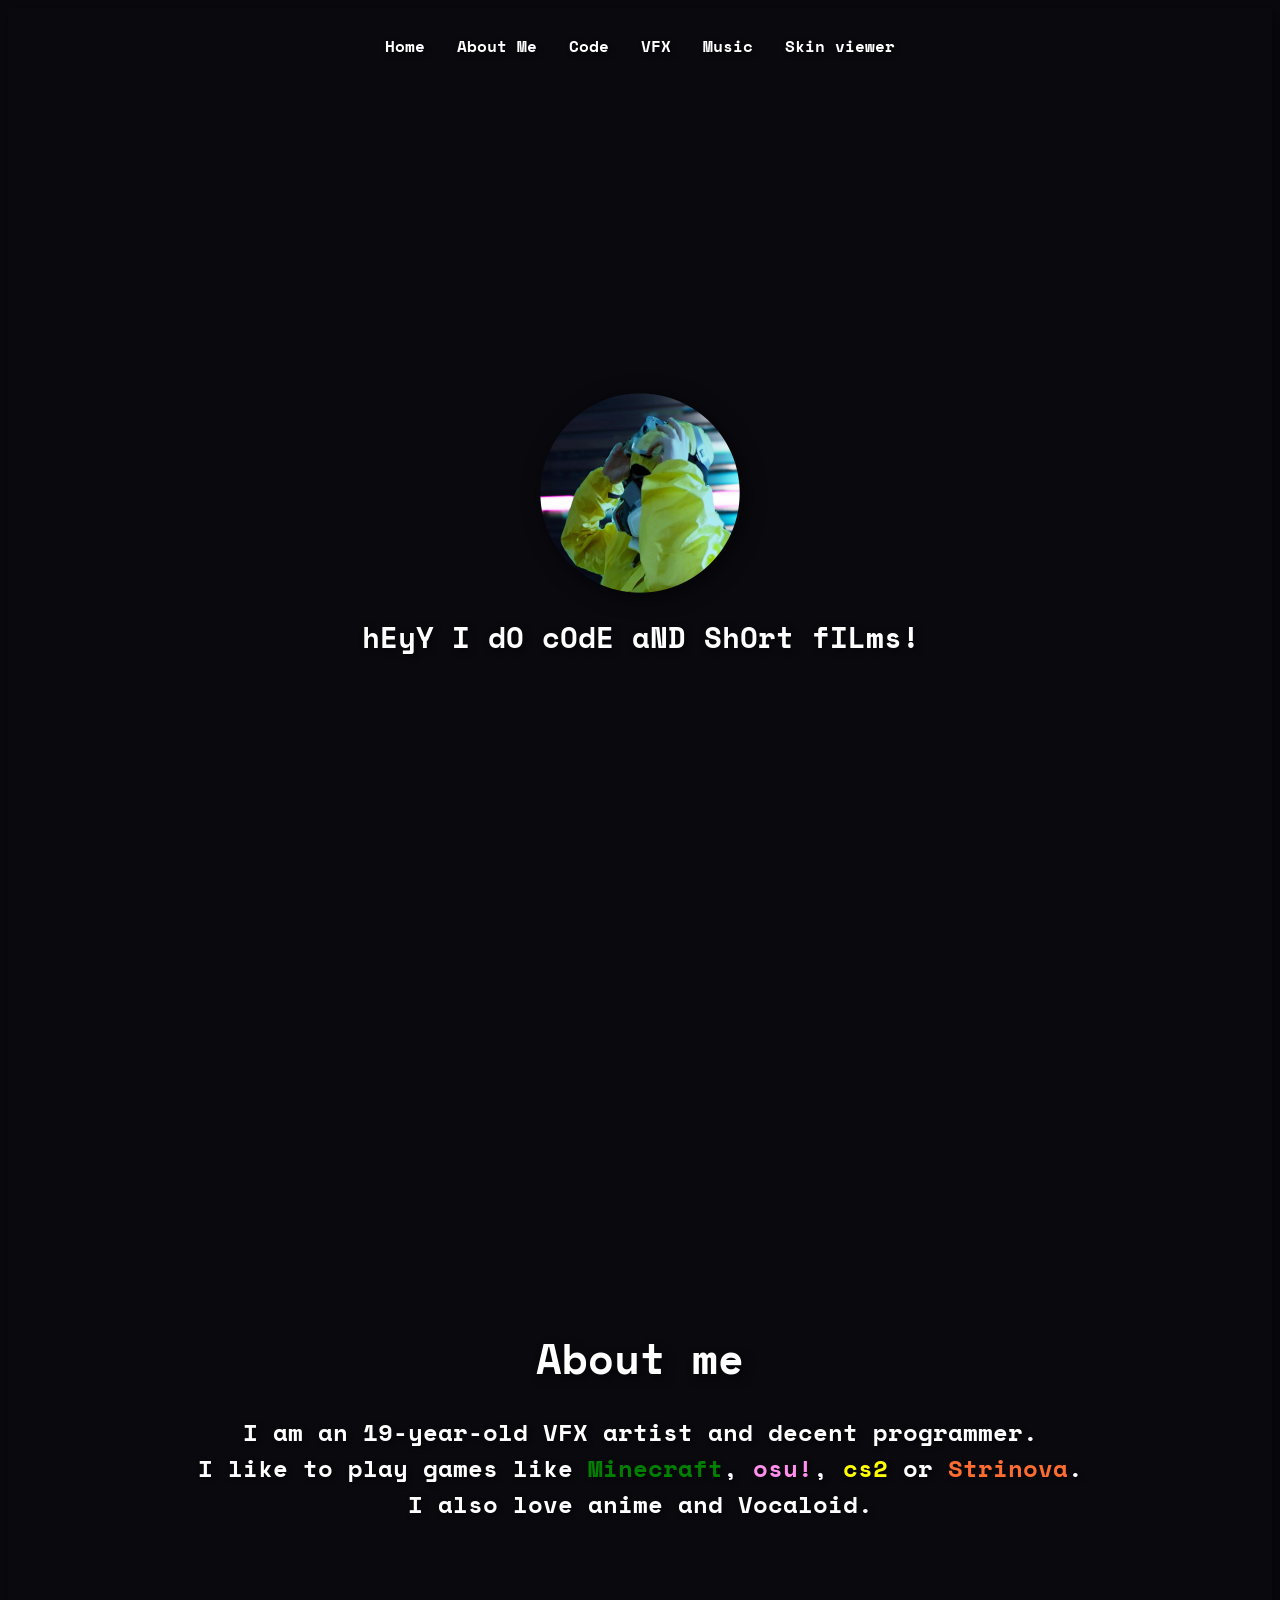
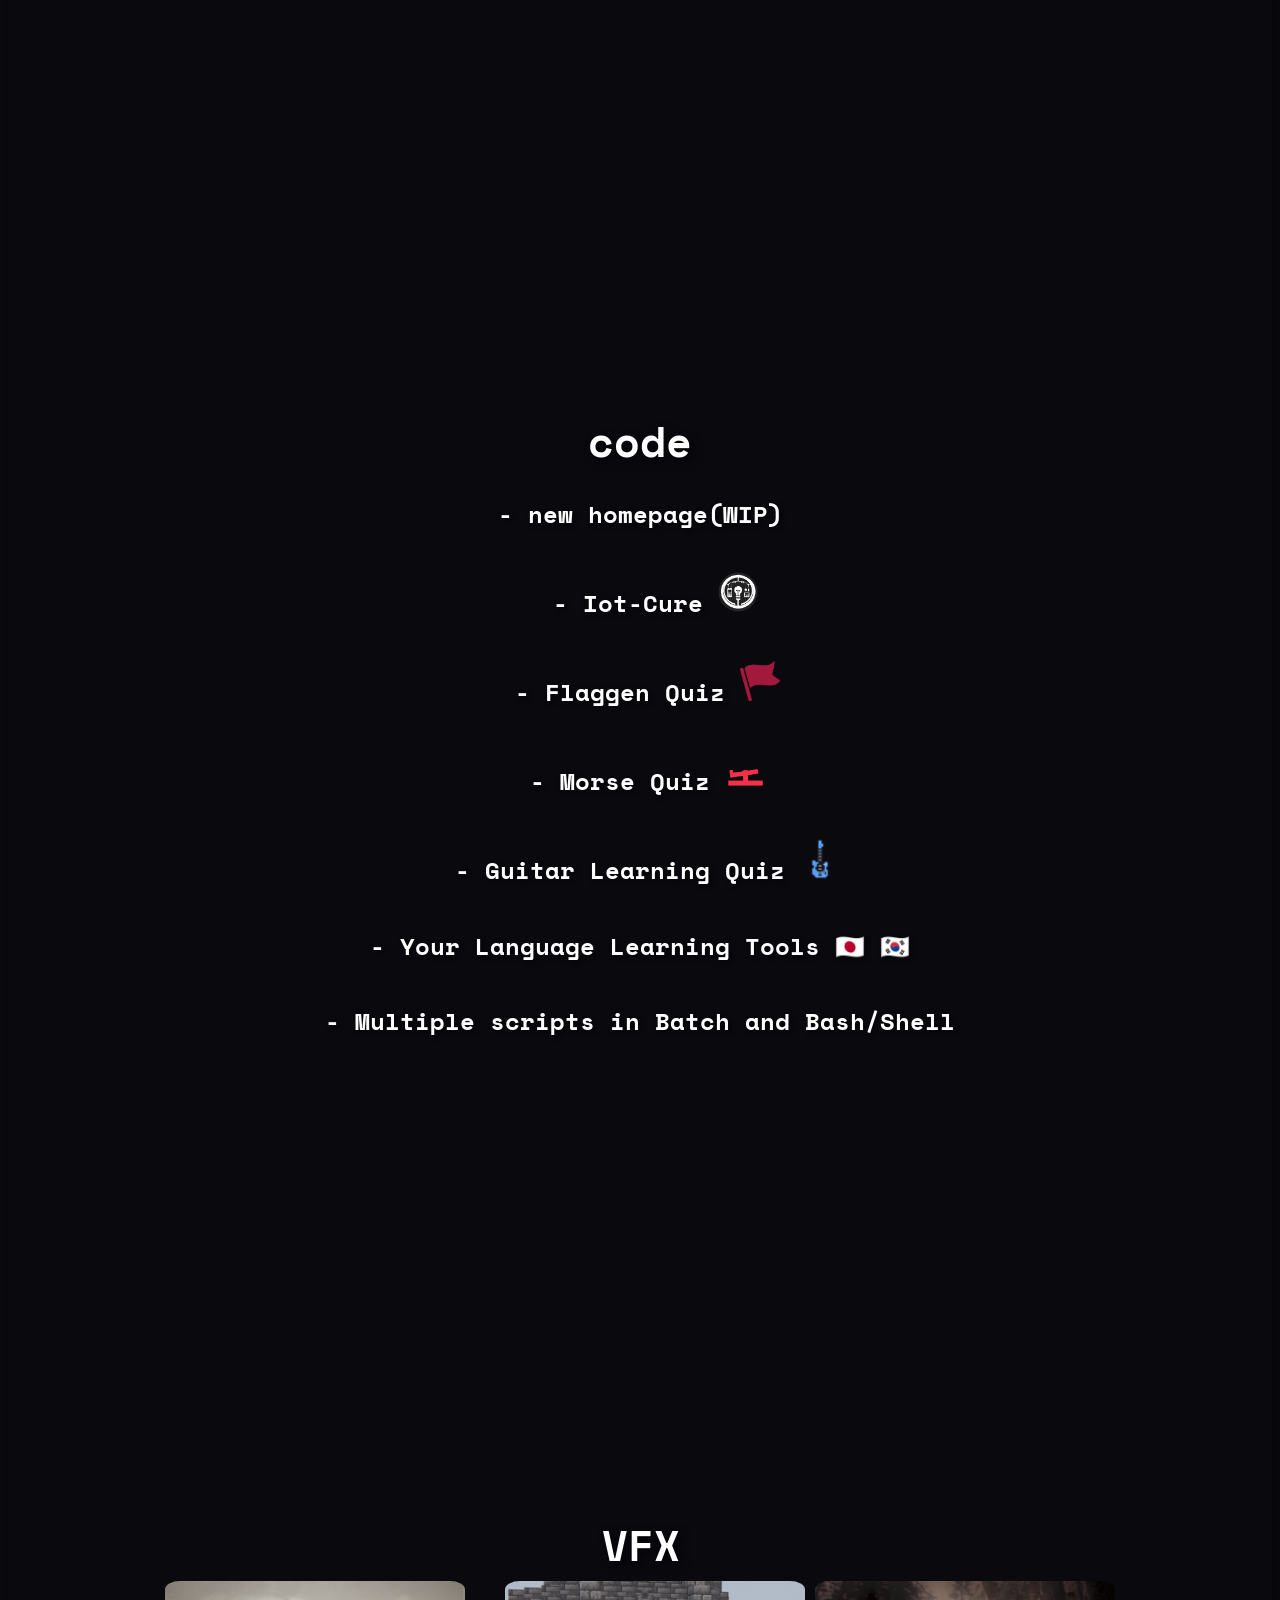
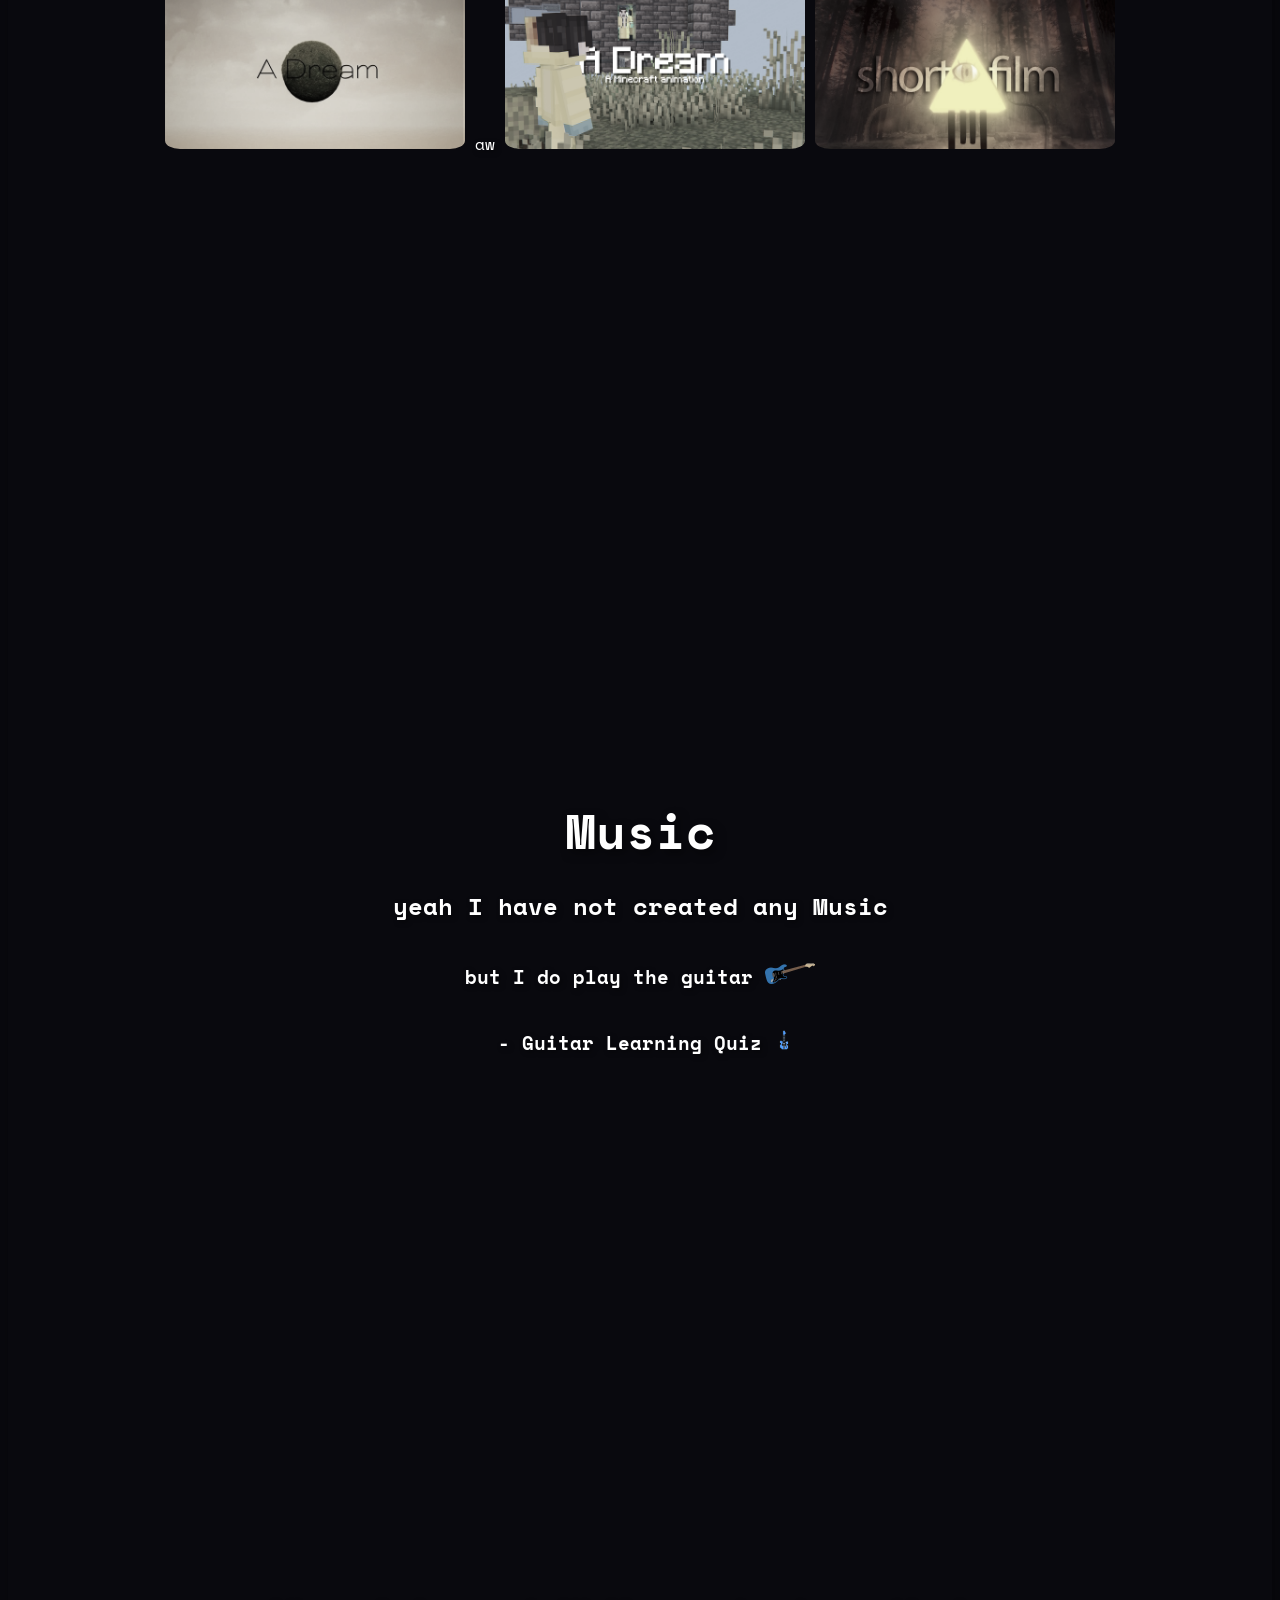
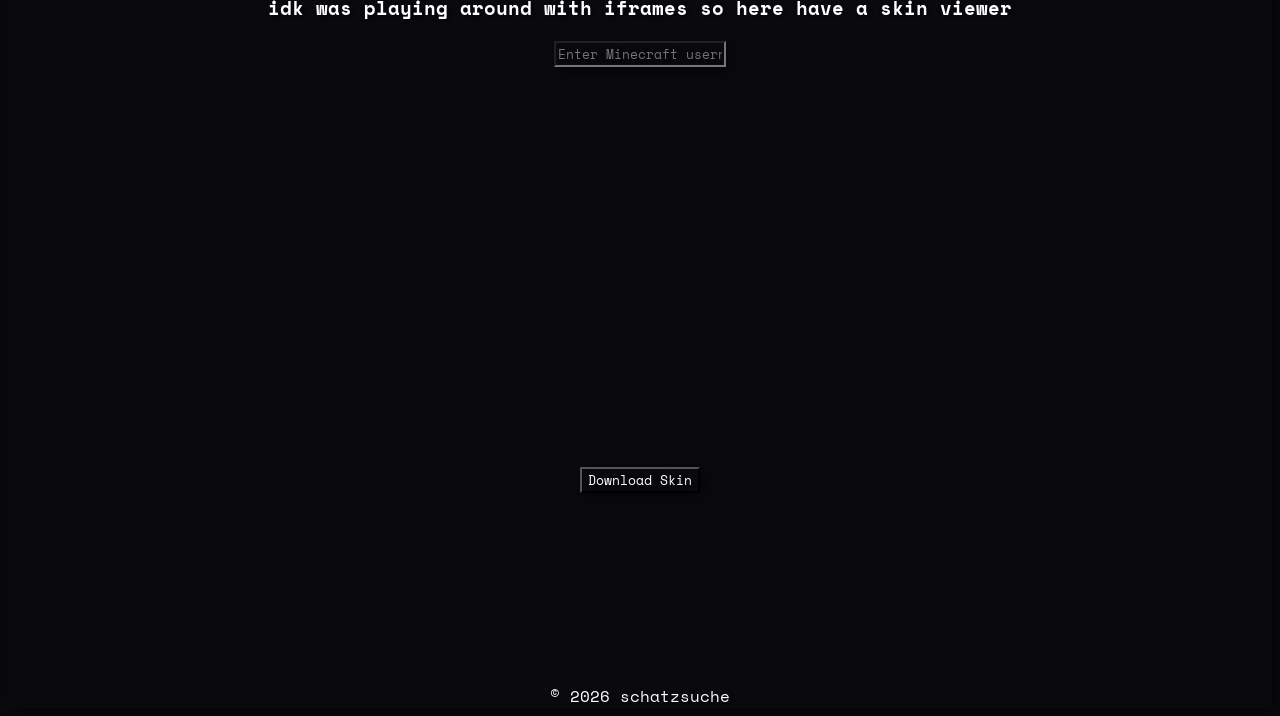
<file: index.html>
<!DOCTYPE html>
<html lang="en">

<head>
    <meta charset="UTF-8">
    <meta name="viewport" content="width=device-width, initial-scale=1.0">
    <link rel="stylesheet" href="styles.css">
    <script defer src="app.js"></script>
    <title>schatzsuche | homepage</title>
    <link rel="icon" type="image/webp" href="assets/logo.webp">
    <link rel="apple-touch-icon" href="https://EtwasPhoenix.github.io/website/assets/apple-touch-icon.jpg" />
    <meta name="description"
        content="Hey, I’m schatzsuche aka Etwas! Check out my projects, programming stuff, VFX work, and a bit about me. Always building cool things and learning new skills.">

    <meta property="og:title" content="schatzsuche | homepage">
    <meta property="og:description" content="this is the homepage / portfolio from schatzsuche also know has Etwas.">
    <meta property="og:image" content="https://EtwasPhoenix.github.io/website/assets/logo.webp">
    <meta property="og:url" content="https://EtwasPhoenix.github.io/homepage/">
    <meta name="google-site-verification" content="jrcVOJKqwmtWtbMnIX1XWqduszuU4CcmZERTl-RFzYg" />
    <meta property="og:type" content="website" />

    <meta name="twitter:card" content="summary_large_image" />
    <meta name="twitter:title" content="Etwas | schatzsuche | homepage" />
    <meta name="twitter:description" content="this is the homepage / portfolio from schatzsuche also know has Etwas." />
    <meta name="twitter:image" content="https://EtwasPhoenix.github.io/homepage/assets/logo.webp" />


</head>


<body class="fade-in">

    <nav>
        <ul>
            <li><a href="#home">Home</a></li>
            <li><a href="#about">About Me</a></li>
            <li><a href="#code">Code</a></li>
            <li><a href="#vfx">VFX</a></li>
            <li><a href="#Music">Music</a></li>
            <li><a href="#skin">Skin viewer</a></li>

        </ul>
    </nav>


    <main>
        <section id="home">
            <a href="https://www.youtube.com/watch?v=dQw4w9WgXcQ">
                <picture>
                    <source srcset="assets/logo.png" type="image/avif">
                    <source srcset="assets/logo.avif" type="image/avif">
                    <source srcset="assets/logo.webp" type="image/webp">
                    <img src="assets/logo.webp" width="200px"
                        style="filter: drop-shadow(4px 4px 10px rgba(0, 0, 0, 0.5));" id="lol"
                        alt="Portfolio logo for Etwas aka schatzsuche" loading="lazy">
                </picture>

            </a>
            <h1 style="transform: scale(0.6);">hEyY I dO cOdE aND ShOrt fILms!</h1>

        </section>


        <section id="about" style="text-align: center;">
            <h2 style="transform: scale(2);" class="big">About me</h2>
            <h2>
                I am an 19-year-old VFX artist and decent programmer. <br> I like to play games like <span
                    style="color: green;">Minecraft</span>, <a style="color: #ff8eec;"
                    href="https://osu.ppy.sh/users/37505579">osu!</a>, <span style="color: yellow;">cs2</span> or <a
                    href="https://store.steampowered.com/app/1282270/Strinova/" style="color: #fe6c30;">Strinova</a>.
                <br><span> I also love anime and Vocaloid.</span>

            </h2>




        </section>



        <section id="code">
            <a href="https://github.com/EtwasPhoenix">
                <h2 style="transform: scale(2);color: white;" class="big">code</h2>
            </a>
            <a href="https://etwasphoenix.github.io/"><h2>- new homepage(WIP)</h2></a>

            <h2>‎ ‎ <a href="https://iot-cure.github.io/IoT-Cure-Website/"> - Iot-Cure</a> <img
                    src="assets/iot_cure.png" width="40px"></h2>
            <h2>‎‎ <a href="https://flaggen-quiz.onrender.com/"> - Flaggen Quiz</a> <img src="assets/flag_quiz.png"
                    width="40px"></h2>
            <h2>‎‎ <a href="https://morse-quiz.onrender.com/"> - Morse Quiz</a> <img src="assets/morse_quiz.png"
                    width="40px"></h2>
            <h2>‎‎ <a href="https://guitar-learning-quiz.onrender.com/"> - Guitar Learning Quiz</a> <img src="assets/guitarLogo.png"
                    width="40px"></h2>
            <h2><a href="https://github.com/language-learning-tools"> - Your Language Learning Tools 🇯🇵 🇰🇷</a> </h2>

            <h2>- Multiple scripts in Batch and Bash/Shell</h2>


        </section>

        <section id="vfx">
            <a href="https://www.youtube.com/@Etwas/videos">
                <h2 style="transform: scale(2);color: white;" class="big">VFX</h2>
            </a>
            <div>
                <picture>
                    <source srcset="assets/a_dream_thumb.jpg" type="image/jpg">
                    <source srcset="assets/a_dream_thumb.avif" type="image/avif">
                    <a href="https://www.youtube.com/watch?v=TSH-ZsA-Jcs"><img src="assets/a_dream_thumb.jpg"
                            width="300px" id="lol" id="lol2" alt="A Dream short film" loading="lazy"></a>
                </picture>aw
                <a href="https://www.youtube.com/watch?v=q0mJGNswe2Q"><img src="assets/A_Dream.jpg" width="300px"
                        id="lol" id="lol2" alt="A Dream Minecraft short film" loading="lazy">
                </a>

                <picture>
                    <source srcset="assets/GF_thumb.jpg" type="image/jpg">
                    <source srcset="assets/GF_thumb.avif" type="image/avif">
                    <img src="assets/GF_thumb.jpg" width="300px" id="lol" id="lol2" alt="Gravity falls short film"
                        loading="lazy">
                </picture>
            </div>

        </section>

        <section id="Music">
            <h1>Music</h1>
            <h2>yeah I have not created any Music</h2>
            <h3>but I do play the guitar <img src="assets/guitar.png" width="50"></h3>
            <h3>‎‎ <a href="https://guitar-learning-quiz.onrender.com/"> - Guitar Learning Quiz</a> <img src="assets/guitarLogo.png"
                    width="20px"></h2>
        </section>

        <section id="skin">
            <h3>idk was playing around with iframes so here have a skin viewer</h3>
            <input type="text" id="username" placeholder="Enter Minecraft username" />
            <iframe id="skinViewer"
                src="https://kurojs.github.io/McView3D/embed.html?skin=schatzsuche&width=400&height=400&cape=default"
                width="400" height="400"></iframe>


            <button onclick="downloadSkin()">Download Skin</button>
            <!--<button onclick="altertSuit()">suit</button>-->


            <script src="app.js"></script>
        </section>

    </main>

    <footer>
        © 2026 schatzsuche
    </footer>

</body>


</html>
</file>
<file: styles.css>
@import url('https://fonts.googleapis.com/css2?family=Space+Mono:wght@400;700&display=swap');

html {
    scroll-behavior: smooth;
}

nav {
    position: sticky;
    top: 0;
    padding: 10px 0;
    z-index: 1000;
}



body {
    background-color: rgb(9, 9, 14);
    color: white;
    font-family: 'Space Mono', monospace;
    text-shadow: 2px 2px 5px rgba(0, 0, 0, 0.5);
    box-shadow: 4px 4px 15px rgba(0, 0, 0, 0.4);
}



#lol {
    filter: brightness(50%);
  filter: grayscale(0.8);
    transition: ease-in-out 0.4s;
    transform: scale(1);
    position: relative;
    z-index: 1;
}

#lol:hover {
    filter: brightness(100%);
  filter: grayscale(0);
    transition: ease-in-out 0.3 s;
    transform: scale(1.6);
    z-index: 10;
}


section {
    display: grid;
    place-items: center;
    align-content: center;
    min-height: 100vh;
}


.big {
    font-size: 1.3rem;
    line-height: 1.6;
    max-width: 600px;
    text-align: center;
}


.image-row {
    display: flex;
    flex-wrap: wrap;
    justify-content: center;
    gap: 25px;
}

img {
    max-width: 100%;
    border-radius: 5%;
}



@media (max-width: 768px) {
    #x2 {
        font-size: 1rem;
        max-width: 90%;
    }

    #lol2 {
        max-width: 30%;
        height: auto;
    }


}

footer {

    display: grid;
    place-items: center;
    align-content: center;
}


h1 {
    scale: 2;
}

nav ul {
    list-style: none;
    display: flex;
    justify-content: center;
    gap: 2rem;
    padding: 1rem 0;
    margin: 0;
}

nav a {
    color: white;
    text-decoration: none;
    font-weight: 700;
    font-family: 'Space Mono', monospace;
}

nav a:hover,
nav a:focus {
    text-decoration: underline;
    color: #ff8eec;
}

a {
    color: white;
    text-decoration: none;
}
iframe{
    border: none;
}
input{
    background-color: rgb(9, 9, 14);
    color: white;
    font-family: 'Space Mono', monospace;
    text-shadow: 2px 2px 5px rgba(0, 0, 0, 0.5);
    box-shadow: 4px 4px 15px rgba(0, 0, 0, 0.4);
    text-align: center;
}
button{
    background-color: rgb(9, 9, 14);
    color: white;
    font-family: 'Space Mono', monospace;
    text-shadow: 2px 2px 5px rgba(0, 0, 0, 0.5);
    box-shadow: 4px 4px 15px rgba(0, 0, 0, 0.4);
}
.fade-in {
    opacity: 0;
    animation: fadeIn 2s forwards;
}

@keyframes fadeIn {
    to {
        opacity: 1;
    }
}
</file>
